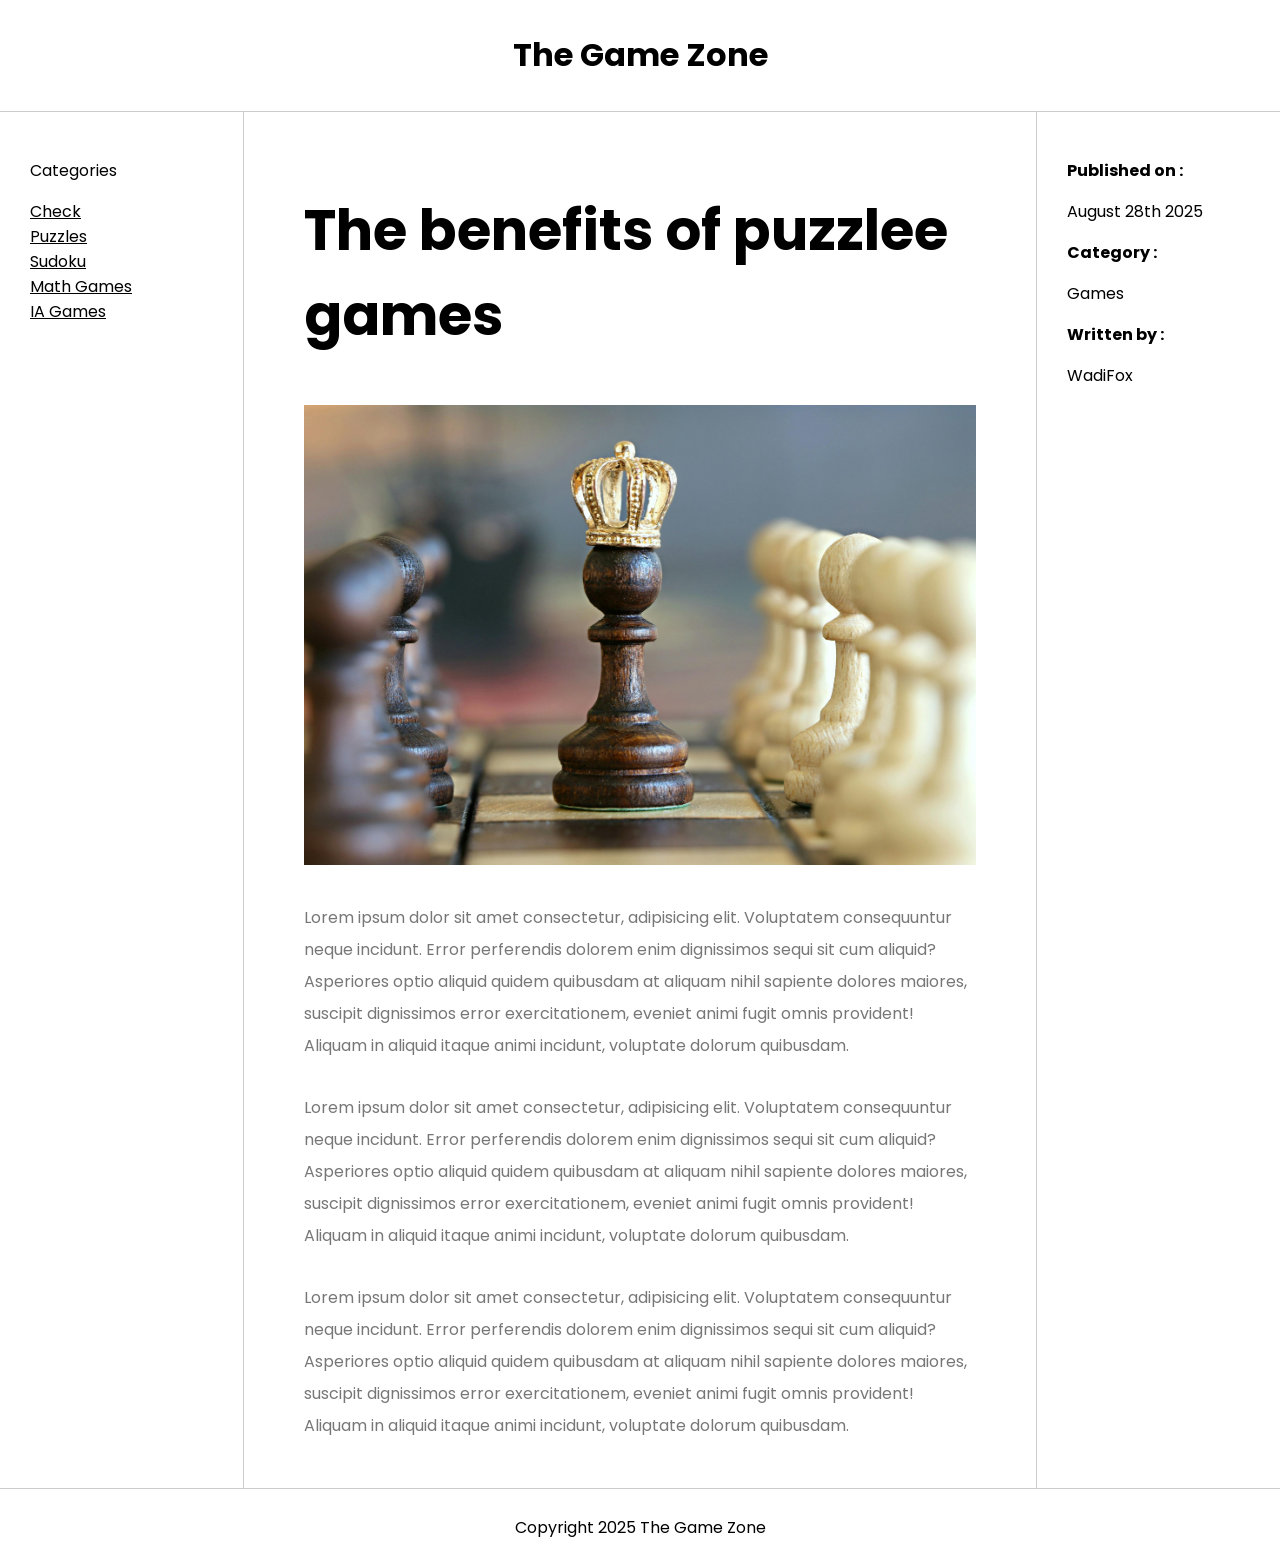
<file: Mini-project 1/index.html>
<!DOCTYPE html>
<html lang="en">
<head>
    <meta charset="UTF-8">
    <meta name="viewport" content="width=device-width, initial-scale=1.0">
    <title>Holy Grail Layout</title>
    <link rel="stylesheet" href="styles.css">
</head>
<body>
    <div class="grid-container">
        <header>
            <h1>The Game Zone</h1>
        </header>
        <nav>
            <p>Categories</p>
            <li>Check</li>
            <li>Puzzles</li>
            <li>Sudoku</li>
            <li>Math Games</li>
            <li>IA Games</li>
        </nav>
        <article>
            <h2>The benefits of puzzlee games</h2>
            <img src="img/check-king.jpg" alt="king Check image">
            <p>Lorem ipsum dolor sit amet consectetur, adipisicing elit. Voluptatem consequuntur neque incidunt. Error perferendis dolorem enim dignissimos sequi sit cum aliquid? Asperiores optio aliquid quidem quibusdam at aliquam nihil sapiente dolores maiores, suscipit dignissimos error exercitationem, eveniet animi fugit omnis provident! Aliquam in aliquid itaque animi incidunt, voluptate dolorum quibusdam.</p>
            <p>Lorem ipsum dolor sit amet consectetur, adipisicing elit. Voluptatem consequuntur neque incidunt. Error perferendis dolorem enim dignissimos sequi sit cum aliquid? Asperiores optio aliquid quidem quibusdam at aliquam nihil sapiente dolores maiores, suscipit dignissimos error exercitationem, eveniet animi fugit omnis provident! Aliquam in aliquid itaque animi incidunt, voluptate dolorum quibusdam.</p>
            <p>Lorem ipsum dolor sit amet consectetur, adipisicing elit. Voluptatem consequuntur neque incidunt. Error perferendis dolorem enim dignissimos sequi sit cum aliquid? Asperiores optio aliquid quidem quibusdam at aliquam nihil sapiente dolores maiores, suscipit dignissimos error exercitationem, eveniet animi fugit omnis provident! Aliquam in aliquid itaque animi incidunt, voluptate dolorum quibusdam.</p>
        </article>
        <aside>
            <ul>
                <li>
                    <p><strong>Published on : </strong></p>
                    <p>August 28th 2025</p>
                </li>
                <li>
                    <p><strong>Category : </strong></p>
                    <p>Games</p>
                </li>
                <li>
                    <p><strong>Written by : </strong></p>
                    <p>WadiFox</p>
                </li>
            </ul>
        </aside>
        <footer>
            <p>Copyright 2025 The Game Zone</p>
        </footer>
    </div>
</body>
</html>
</file>
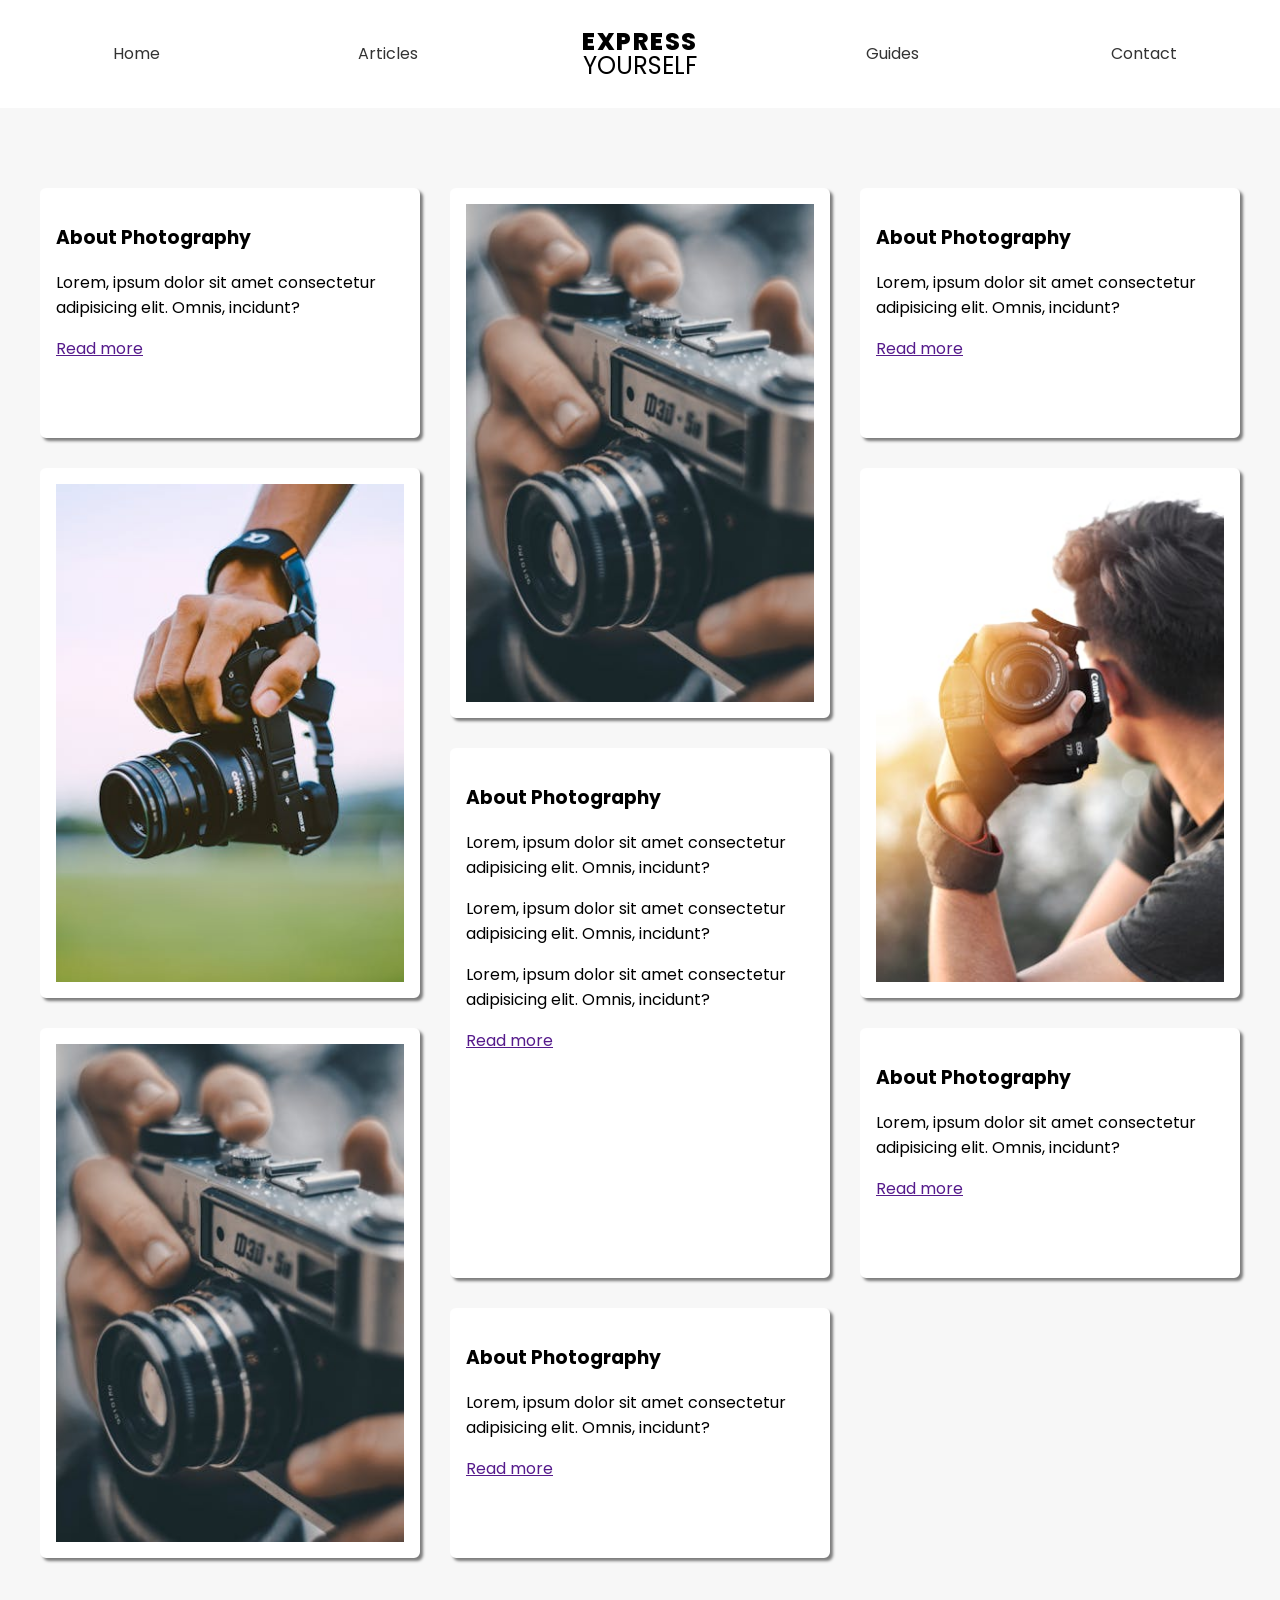
<file: Mini-project2-Masonary/index.html>
<html lang="en">
<head>
  <meta charset="UTF-8">
  <meta http-equiv="X-UA-Compatible" content="IE=edge">
  <meta name="viewport" content="width=device-width, initial-scale=1.0">
  <title>Masonry Style Layout</title>
  <link rel="stylesheet" href="styles.css">
</head>
<body>
  <header>
    <nav>
      <a href="/">Home</a>
      <a href="/">Articles</a>
    <h1>
      <div>Express</div>
      <div>Yourself</div>
    </h1>
    <a href="/">Guides</a>
    <a href="/">Contact</a>
    </nav>
  </header>
  <main>
    <div class="short">
      <h3>About Photography</h3>
      <p>Lorem, ipsum dolor sit amet consectetur adipisicing elit. Omnis, incidunt?</p>
      <a href="">Read more</a>
    </div>
    <div class="tall">
      <img src="img/1.jpg" alt="Camera Vintage">
    </div>
    <div class="short">
      <h3>About Photography</h3>
      <p>Lorem, ipsum dolor sit amet consectetur adipisicing elit. Omnis, incidunt?</p>
      <a href="">Read more</a>
    </div>
    <div class="tall">
      <img src="img/2.jpg" alt="Camera Modern">
    </div>
    <div class="tall">
      <img src="img/3.jpg" alt="Man Holding Camera">
    </div>
    <div class="tall">
      <h3>About Photography</h3>
      <p>Lorem, ipsum dolor sit amet consectetur adipisicing elit. Omnis, incidunt?</p>
      <p>Lorem, ipsum dolor sit amet consectetur adipisicing elit. Omnis, incidunt?</p>
      <p>Lorem, ipsum dolor sit amet consectetur adipisicing elit. Omnis, incidunt?</p>
      <a href="">Read more</a>
    </div>
    <div class="tall">
      <img src="img/1.jpg" alt="Camera Vintage">
    </div>
    <div class="short">
      <h3>About Photography</h3>
      <p>Lorem, ipsum dolor sit amet consectetur adipisicing elit. Omnis, incidunt?</p>
      <a href="">Read more</a>
    </div>
    <div class="short">
      <h3>About Photography</h3>
      <p>Lorem, ipsum dolor sit amet consectetur adipisicing elit. Omnis, incidunt?</p>
      <a href="">Read more</a>
    </div>
  </main>
</body>
</html>
</file>
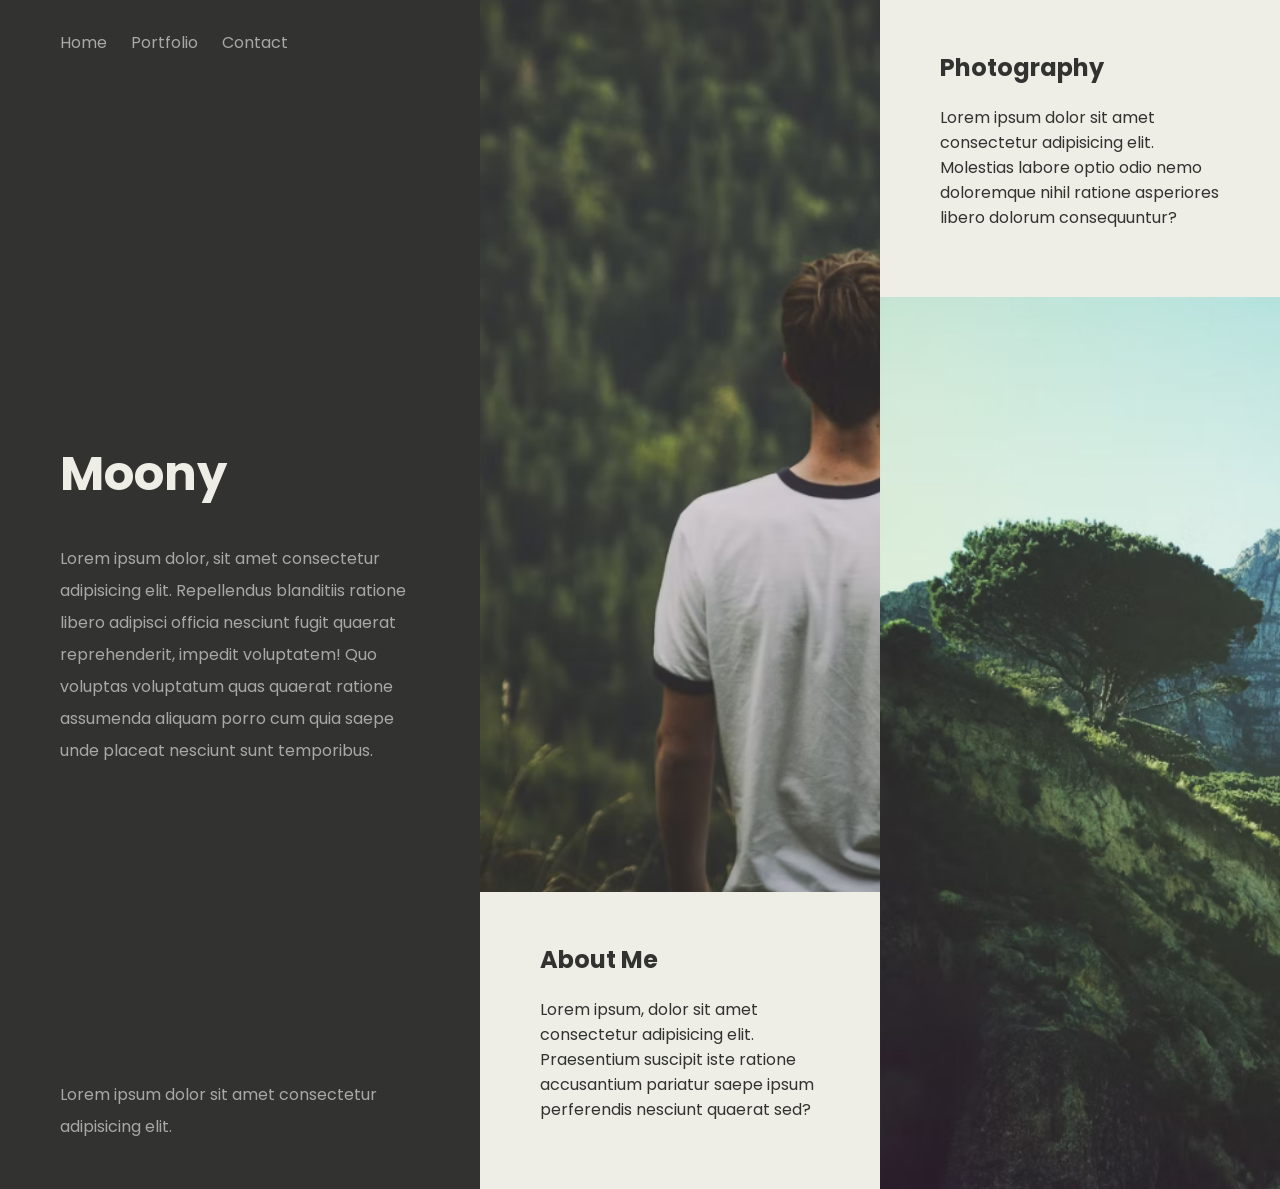
<file: Mini-project3-Portfolio/index.html>
<html lang="en">
<head>
  <meta charset="UTF-8">
  <meta http-equiv="X-UA-Compatible" content="IE=edge">
  <meta name="viewport" content="width=device-width, initial-scale=1.0">
  <title>Portfolio Full-Screen Layout</title>
  <link rel="stylesheet" href="styles.css">
</head>
<body>
<main>  
  <div class="panel welcome">
    <nav>
        <a href="/">Home</a>
        <a href="/">Portfolio</a>
        <a href="/">Contact</a>
    </nav>
    <div>
        <h1>Moony</h1>
        <p>Lorem ipsum dolor, sit amet consectetur adipisicing elit. Repellendus blanditiis ratione libero adipisci officia nesciunt fugit quaerat reprehenderit, impedit voluptatem! Quo voluptas voluptatum quas quaerat ratione assumenda aliquam porro cum quia saepe unde placeat nesciunt sunt temporibus.</p>
    </div>    
    <footer>
      <p>Lorem ipsum dolor sit amet consectetur adipisicing elit.</p>
    </footer>
  </div>
  
  <div class="panel about">
    <img src="img/1.png" alt="man standing from back">
    <div class="text">
        <h2>About Me</h2>
        <p>Lorem ipsum, dolor sit amet consectetur adipisicing elit. Praesentium suscipit iste ratione accusantium pariatur saepe ipsum perferendis nesciunt quaerat sed?</p>
    </div>
  </div>
  <div class="panel photos">
    <div class="text">
        <h2>Photography</h2>
        <p>Lorem ipsum dolor sit amet consectetur adipisicing elit. Molestias labore optio odio nemo doloremque nihil ratione asperiores libero dolorum consequuntur?</p>
    </div>
    <img src="img/2.png" alt="lanscape pic">
  </div>
</main>
</body>
</html>
</file>
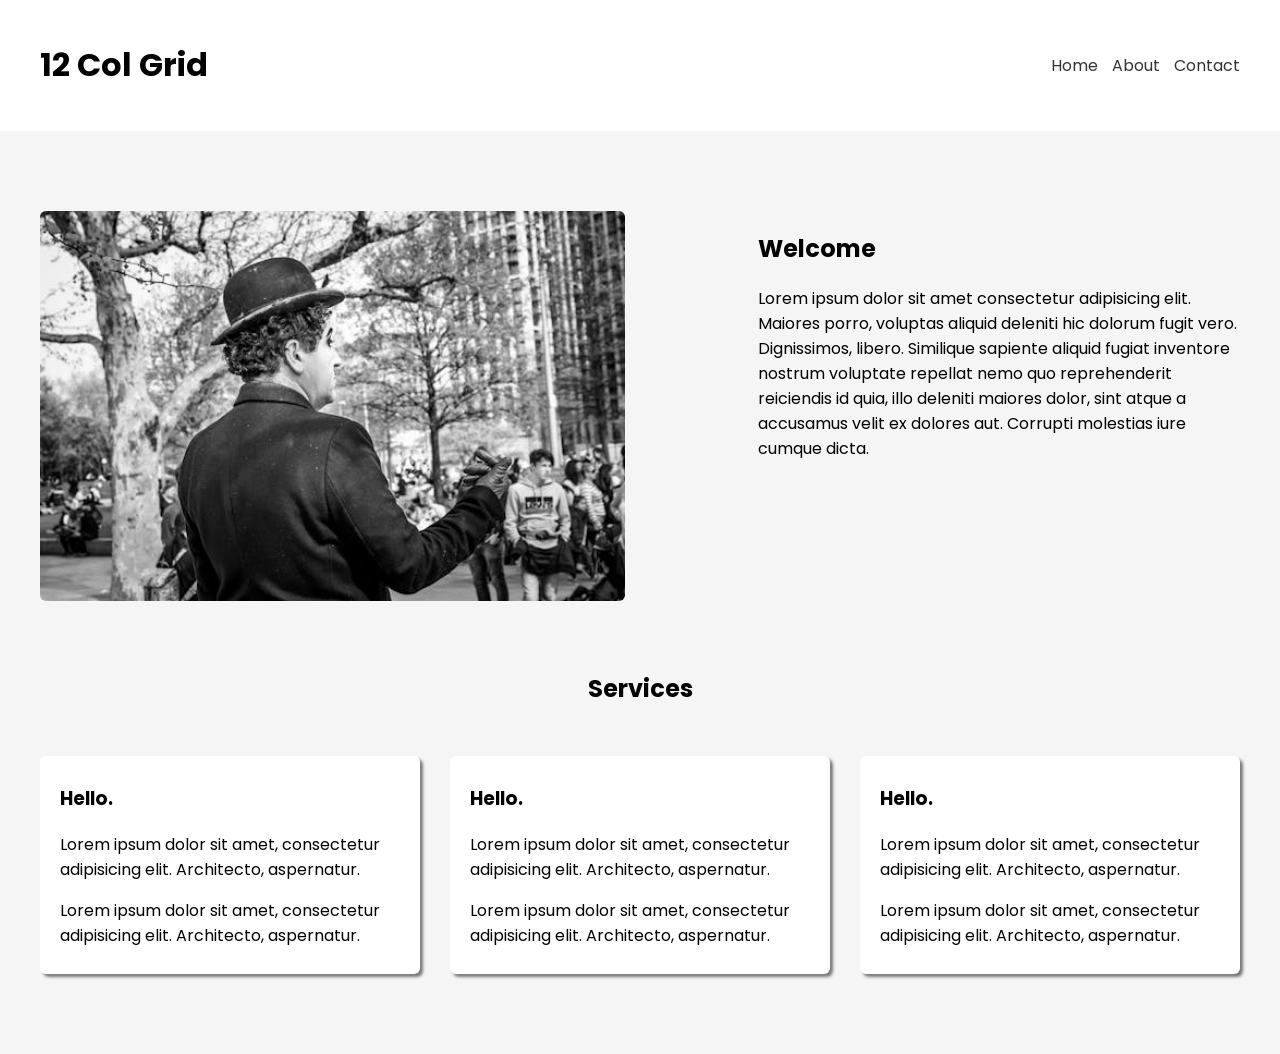
<file: Mini-project4-twelve-col/index.html>
<html lang="en">
<head>
  <meta charset="UTF-8">
  <meta http-equiv="X-UA-Compatible" content="IE=edge">
  <meta name="viewport" content="width=device-width, initial-scale=1.0">
  <title>12-Column Grid</title>
  <link rel="stylesheet" href="styles.css">
</head>
<body>
  <header class="grid">
    <h1>12 Col Grid</h1>
    <nav>
        <a href="/">Home</a>
        <a href="/">About</a>
        <a href="/">Contact</a>    
    </nav>
  </header>
  <main class="grid">
    <img src="img/chaplin-imitator.jpg" alt="Actor Imitating Chaplin">
    <div class="welcome">
        <h2>Welcome</h2>
        <p>Lorem ipsum dolor sit amet consectetur adipisicing elit. Maiores porro, voluptas aliquid deleniti hic dolorum fugit vero. Dignissimos, libero. Similique sapiente aliquid fugiat inventore nostrum voluptate repellat nemo quo reprehenderit reiciendis id quia, illo deleniti maiores dolor, sint atque a accusamus velit ex dolores aut. Corrupti molestias iure cumque dicta.
    </p>
    </div>
    <h2>Services</h2>
    <div class="card">
        <h3>Hello.</h3>
        <p>Lorem ipsum dolor sit amet, consectetur adipisicing elit. Architecto, aspernatur.</p>
        <p>Lorem ipsum dolor sit amet, consectetur adipisicing elit. Architecto, aspernatur.</p>
    </div>
    <div class="card">
        <h3>Hello.</h3>
        <p>Lorem ipsum dolor sit amet, consectetur adipisicing elit. Architecto, aspernatur.</p>
        <p>Lorem ipsum dolor sit amet, consectetur adipisicing elit. Architecto, aspernatur.</p>
    </div>
    <div class="card">
        <h3>Hello.</h3>
        <p>Lorem ipsum dolor sit amet, consectetur adipisicing elit. Architecto, aspernatur.</p>
        <p>Lorem ipsum dolor sit amet, consectetur adipisicing elit. Architecto, aspernatur.</p>
    </div>
  </main>
</body>
</html>
</file>
<file: Mini-project 1/styles.css>
@import url('https://fonts.googleapis.com/css2?family=Poppins:wght@200;400;500;600;800&family=VT323&display=swap');

body {
  margin: 0;
  font-family: "Poppins";
}
ul, li {
  padding: 0;
  list-style-type: none;
}

.grid-container{
    display: grid;
    grid-template-columns: 1fr 3fr 1fr ;
    column-gap: 30px;
}

header {
    grid-column: 1 / -1;
    text-align: center;
    border-bottom: 1px solid #ccc;
    padding: 10px;
}

nav {
  padding: 30px;
  border-right: 1px solid #ccc;
}
nav li {
  text-decoration: underline;
}
aside {
  padding: 30px;
  border-left: 1px solid #ccc;
}
article{
  padding: 30px;
}
article h2 {
  font-size: 3.5em;
  max-width: 800px;
}
article img{
  width: 100%;
}
article p {
  margin-top: 30px;
  line-height: 2em;
  color: #777;
}
footer{
  grid-column: 3 span;
  text-align: center;
  padding: 10px;
  border-top: 1px solid #ccc;
}

/* responsive */

@media  screen and (max-width:1200px) {
  nav {
    grid-column: span 3;
    border-right: 0;
    border-bottom: 1px solid #ccc;
  }
  nav li {
    display: inline-block;
    margin-right: 10px;
  }
  article {
    grid-column: span 2;
  }
  aside {
    padding: 16px;
  }
}

@media  screen and (max-width: 980px) {
  nav, article, aside  {
    grid-column: span 3;
  }
  article h2{
    font-size:  2.5em;
  }
  aside {
    border-left: 0;
    border-top: 1px solid #ccc;
  }
}
</file>
<file: Mini-project2-Masonary/styles.css>
@import url('https://fonts.googleapis.com/css2?family=Poppins:wght@200;400;500;600;800&family=VT323&display=swap');

body {
  margin: 0;
  font-family: "Poppins";
  background: #f7f7f7;
}

header {
    background: #fff;
    padding: 10px;
}

nav {
    max-width: 1400px;
    margin: 0 auto;
    display: grid;
    grid-template-columns: repeat(5, 1fr);
    text-align: center;
    align-items: center;
}

nav a {
    text-decoration: none;
    color: #333;
}

nav h1{
    text-transform: uppercase;
    line-height: 1em;
}

nav h1 div:first-child {
    font-weight: 800;
    letter-spacing: 1.5px;
}
nav h1 div:last-child {
    font-weight: 400;
}

main {
    max-width: 1200px;
    margin: 60px auto;
    padding: 20px;
    display: grid;
   /* grid-template-columns: repeat(3, 1fr);*/
    grid-template-columns: repeat(auto-fit, minmax(300px, 1fr));
    grid-auto-rows: 250px;
    gap: 30px;
}

main div {
    overflow: hidden;
    background: #fff;
    border-radius: 6px;
    border: 16px solid #fff;
    box-shadow: 3px 3px 3px rgba(0,0,0,0.5);
}

main img {
    width: 100%;
    object-fit: cover;
    display: block;
}

main .short {
    grid-row: span 1;
}/* this doesn't change anything, we can have already the same result without adding this line, but we have it there if we want to add rows in the future*/

main .tall {
   grid-row: span 2; 
}
</file>
<file: Mini-project3-Portfolio/styles.css>
@import url('https://fonts.googleapis.com/css2?family=Poppins:wght@200;400;500;600;800&family=VT323&display=swap');

body {
  margin: 0;
  font-family: "Poppins";
}

main {
    display: grid;
    grid-template-columns:  1.2fr 1fr 1fr;
    min-height: 100%;
}

.panel {
    display: grid;
    grid-template-columns: 1fr;  
} 
.panel .text {
    color: #323230;
    background: #eeeee7;
    padding: 30px 60px;
}



/* panel welcome */

.panel.welcome {
    background: #323230;
    grid-auto-rows: 1fr;
    padding: 30px 60px;
}
.panel.welcome nav a {
    color: #a8a8a8;
    text-decoration: none;
    margin-right: 20px;
}
.panel.welcome p {
    color: #a8a8a8;
    max-width: 540px;
    line-height: 2em;
}
.panel.welcome h1 {
    color: #eeeee7;
    text-decoration: none;
    font-size: 3em;
}
.panel.welcome footer {
    align-self: end;
}

/* panel about */

.panel.about {
    grid-template-rows: 3fr 1fr;
    overflow: hidden;
}
.panel.about img {
    min-width: 100%;
    min-height: 100%;
}

/* panel photos */

.panel.photos {
    grid-template-rows: 1fr 3fr;
    overflow: hidden;
}

.panel.photos img {
   
    min-width: 100%;
    min-height: 100%;
}

/* responsive */

@media screen and (max-width: 1200px) {
    main {
    grid-template-columns:  1fr 1fr;
    }
    .panel.photos {
    grid-column: span 2;
    grid-template-columns: 1fr 1fr;
    grid-template-rows: 1fr;
    }
}
@media screen and (max-width: 960px) {
    main {
     grid-template-columns:  100%;
     grid-template-rows: 500px 400px 400px;
    }
    .panel.about {
    grid-row: 2;
    grid-template-columns: 1fr 1fr;
    grid-template-rows: 1fr;
    }
    .pnael img {
        width : 100%;
    }
}
@media  screen and (max-width: 680px) {
    main {
     grid-template-rows: 700px 600px 600px;
    }
    .panel.about, .panel.photos {
    grid-column: span 1;
    grid-template-columns: 1fr;
    grid-template-rows: 1fr 1fr;
    border-bottom: 1px solid #dcdcd0;
    }
  
}
</file>
<file: Mini-project4-twelve-col/styles.css>
@import url('https://fonts.googleapis.com/css2?family=Poppins:wght@200;400;500;600;800&family=VT323&display=swap');

body {
  margin: 0;
  font-family: "Poppins";
  background: #f5f5f5;
}

.grid {
    display: grid;
    grid-template-columns: repeat(12, 1fr);
    gap: 30px
}
header {
    padding: 20px 40px;
    background: #fff;
    align-items: center;
}
header h1 {
    grid-column: span 6;
}
header nav {
    grid-column: span 6;
    justify-self: end;
}
header nav a {
    color: #333;
    margin-left: 10px;
    text-decoration: none;
}
main {
    max-width: 1200px;
    margin: 60px auto;
    padding: 20px;
}
main img {
    grid-column: span 6;
    border-radius: 6px;
    width: 100%;
}
main .welcome {
    grid-column: 8 / span 5;    
}
main > h2 {
    grid-column: span 12;
    text-align: center;
    font-size: 1.5em;
    padding-top: 20px;
}
main .card {
    grid-column: span 4;
    padding: 10px 20px;
    background: #fff;
    border-radius: 6px;
    box-shadow: 3px 3px 3px rgba(0, 0, 0, 0.5);
}

/* Responsive */
@media screen and (max-width: 960px) {
    main img {
        grid-column: 2 / span 10;
    }
    main .welcome {
        grid-column: 3 / span 8; 
        text-align: center;
    }
    main .card {
        grid-column: 3 / span 8; 
    }
}
</file>
